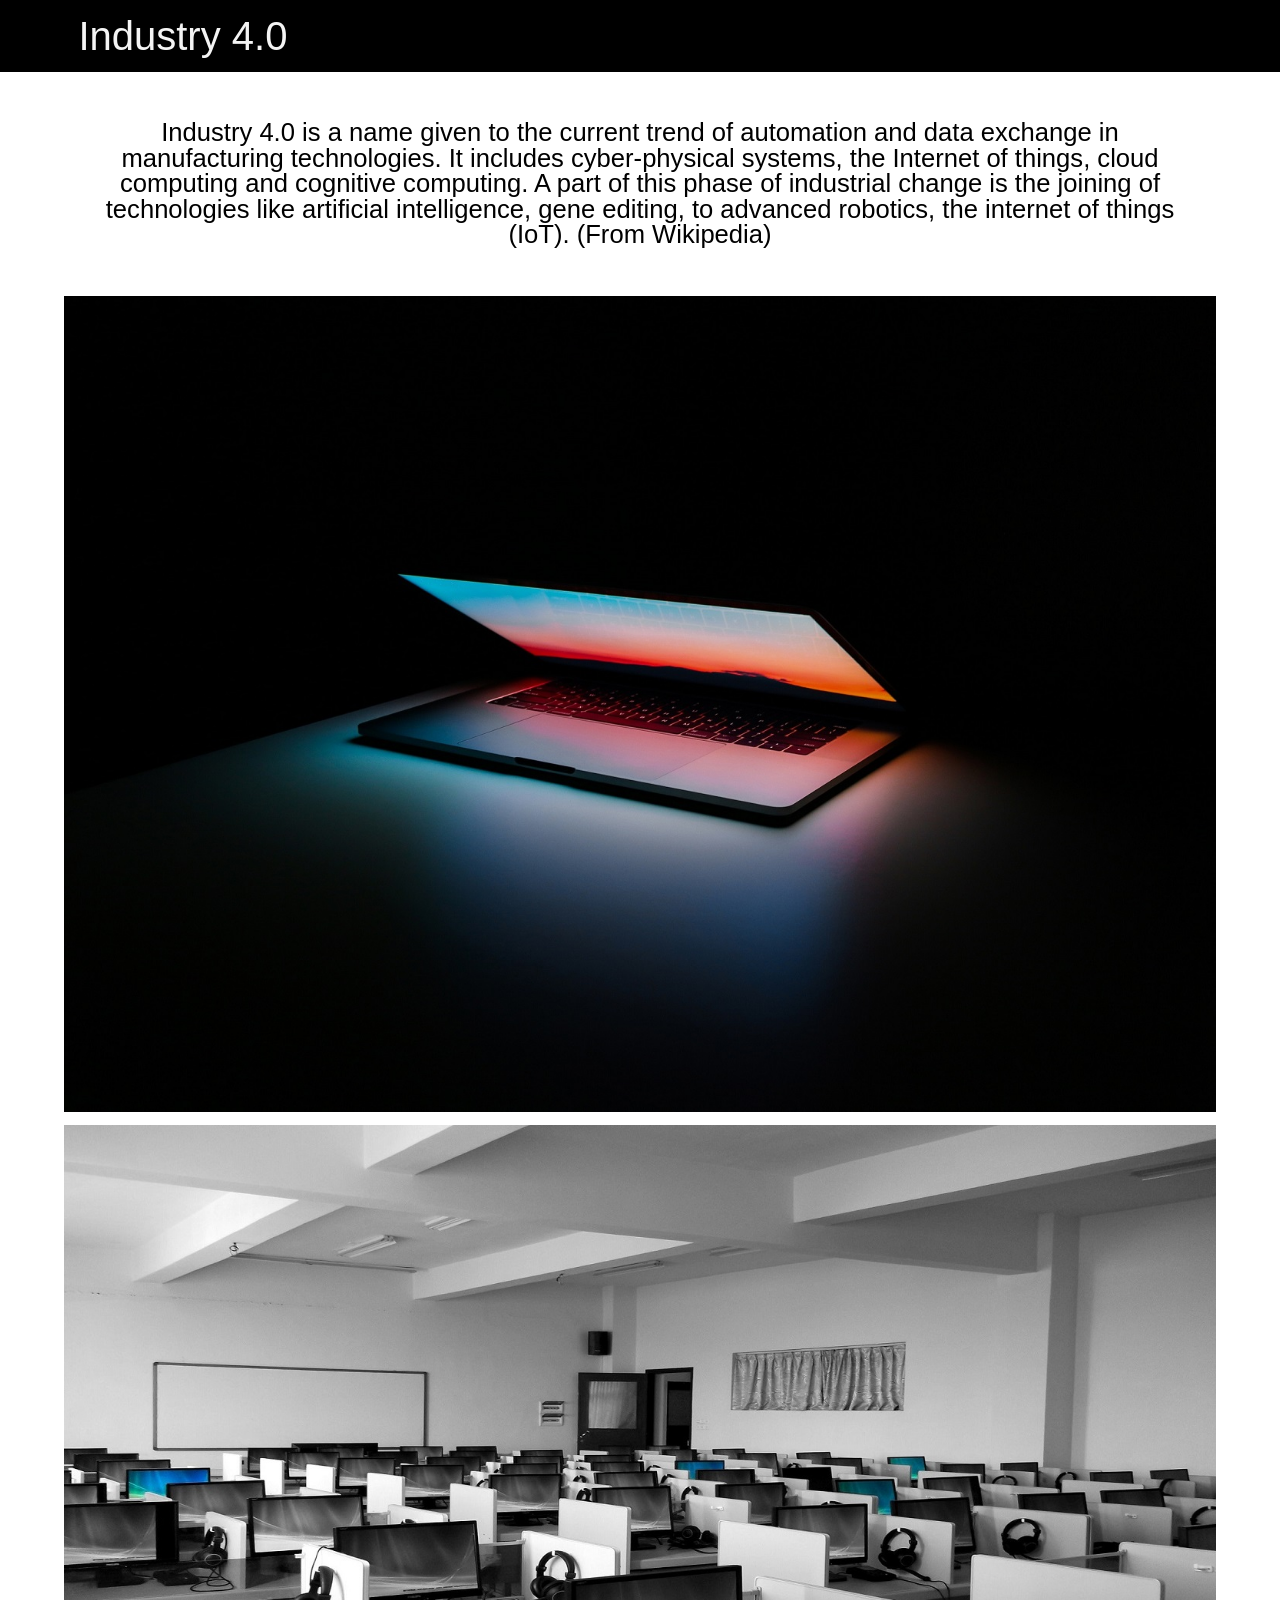
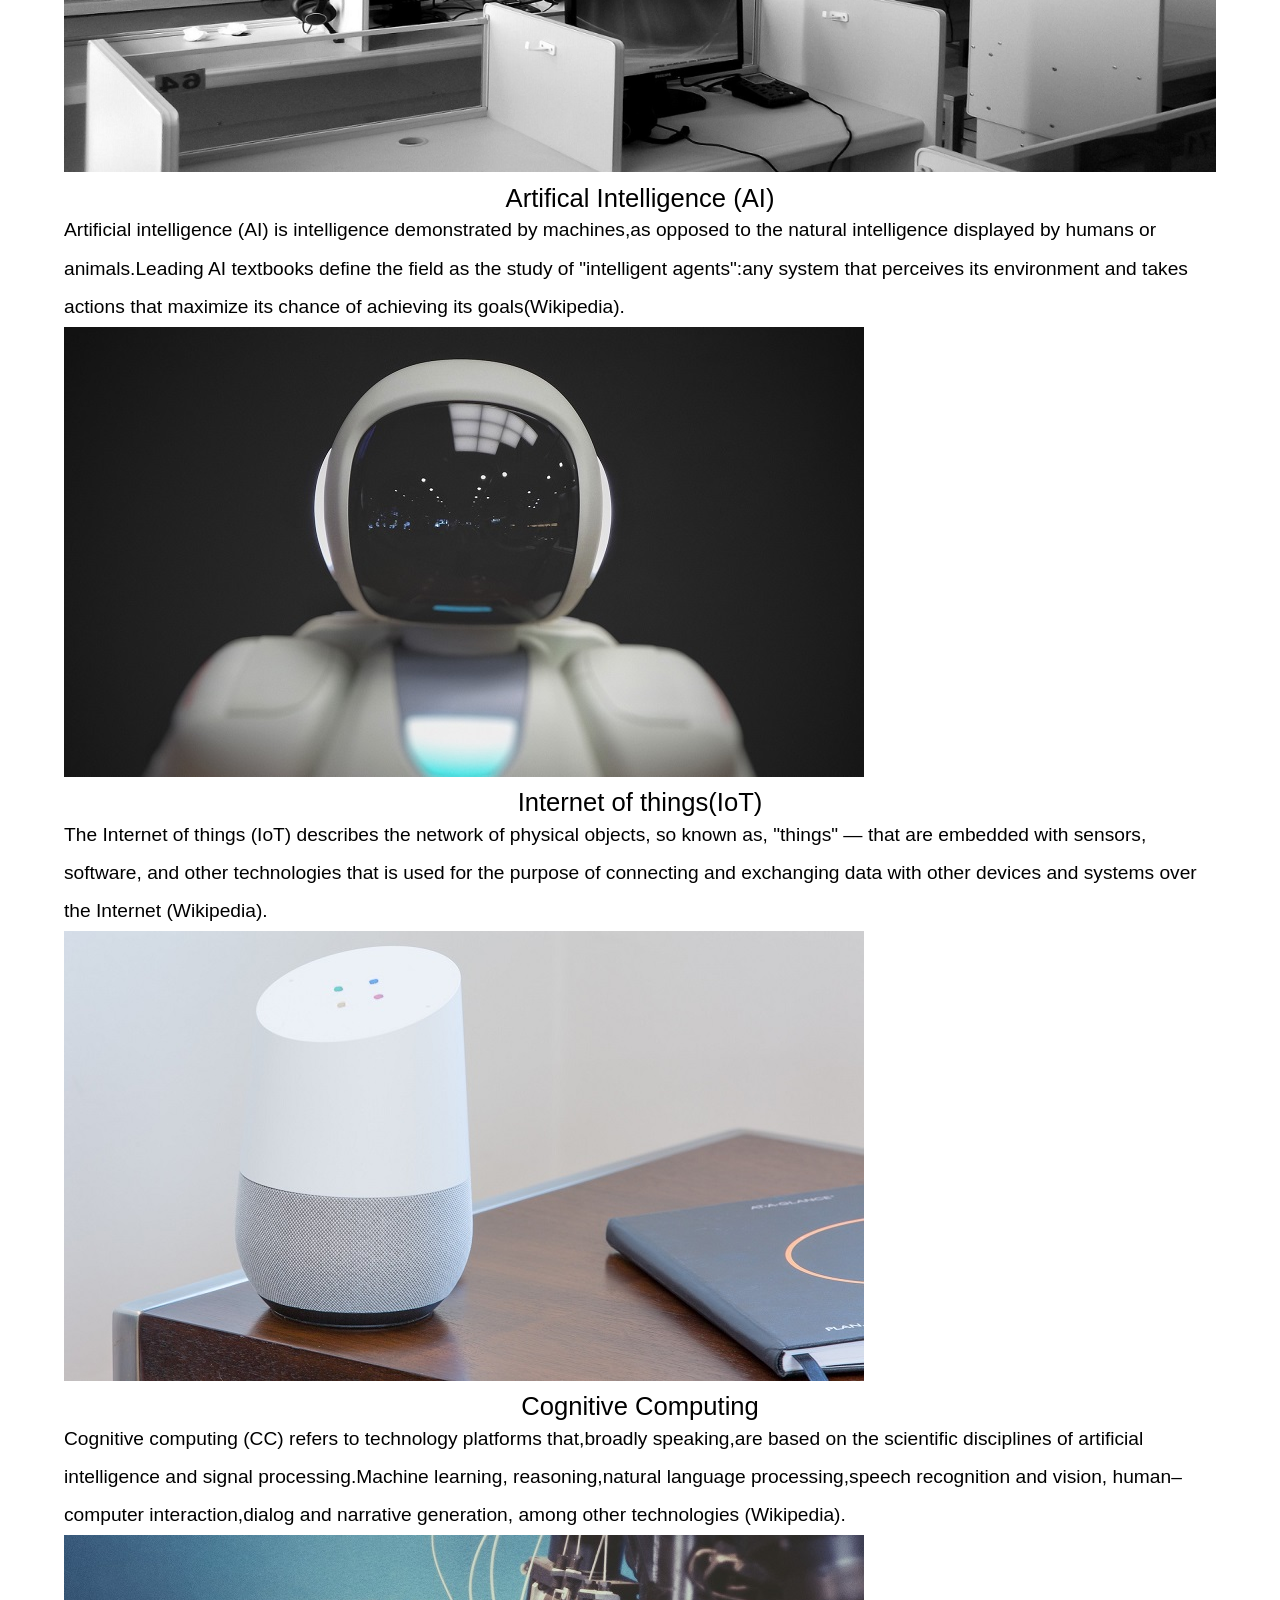
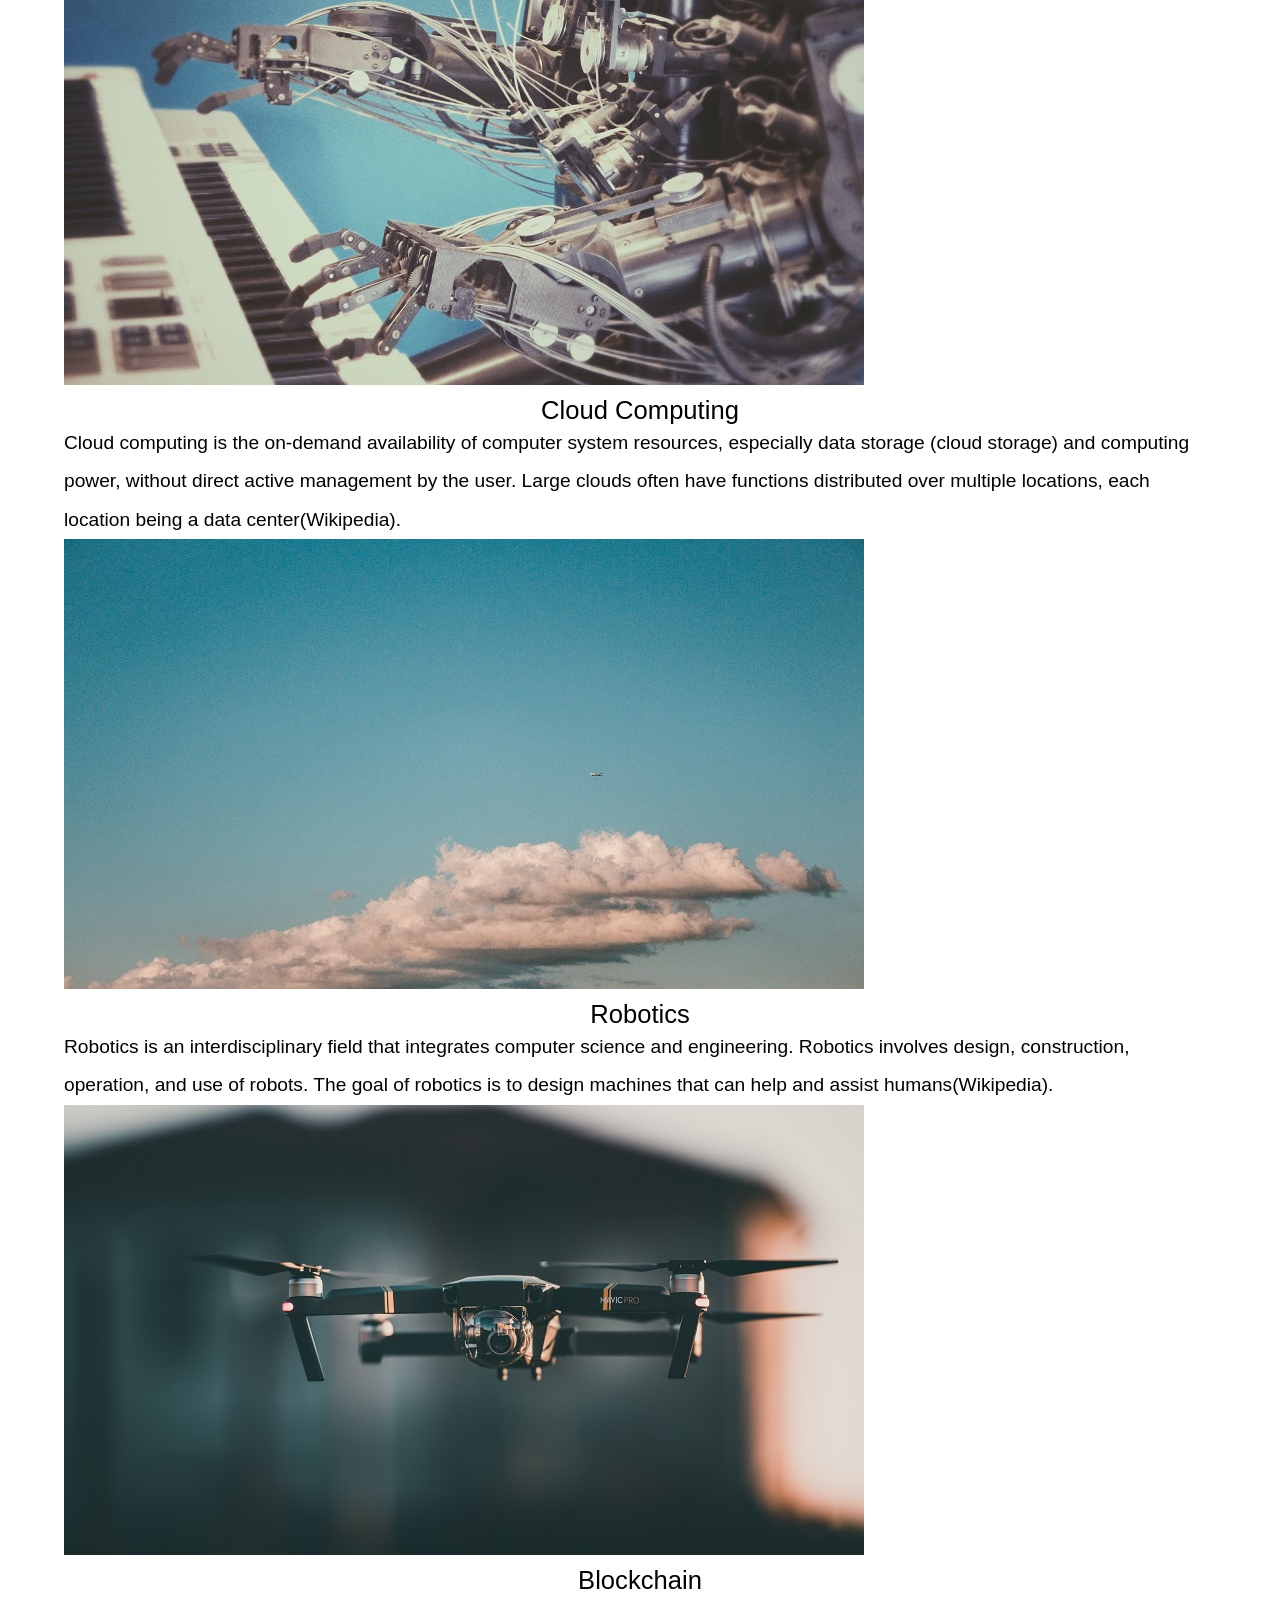
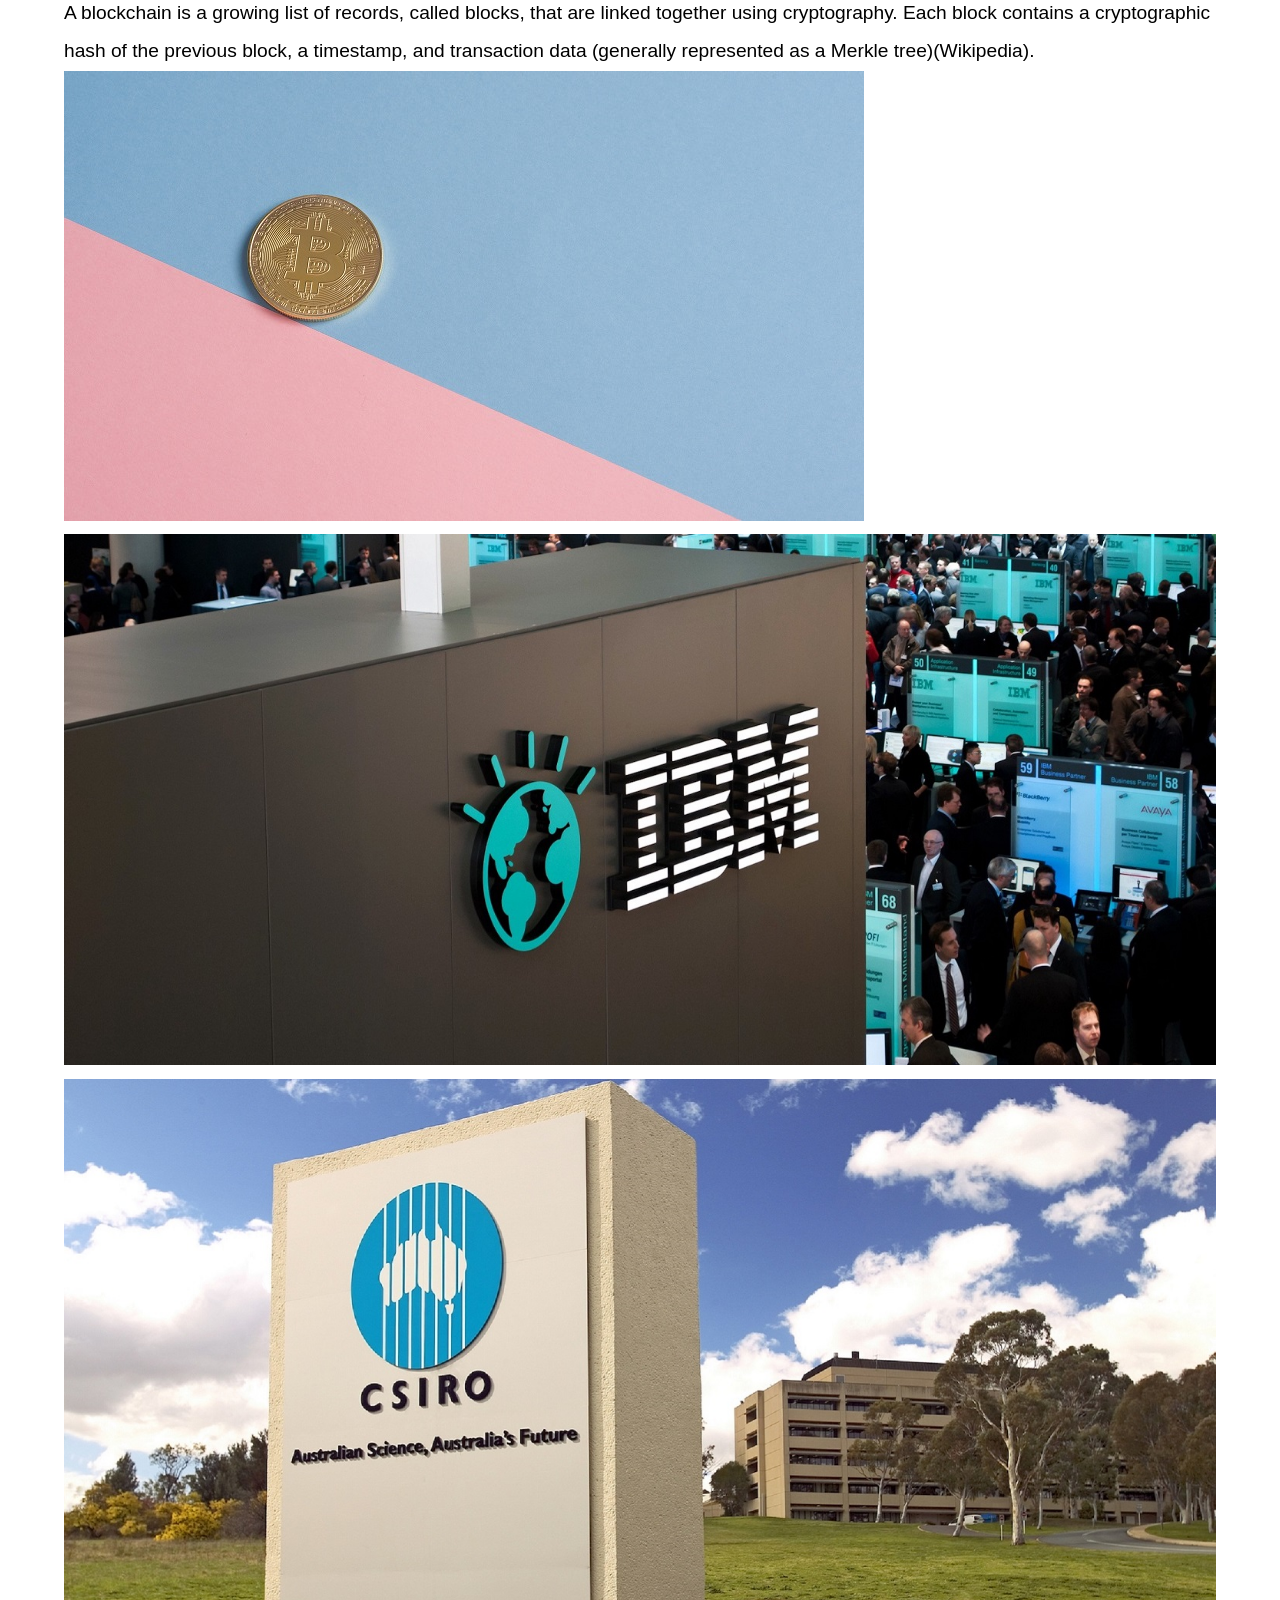
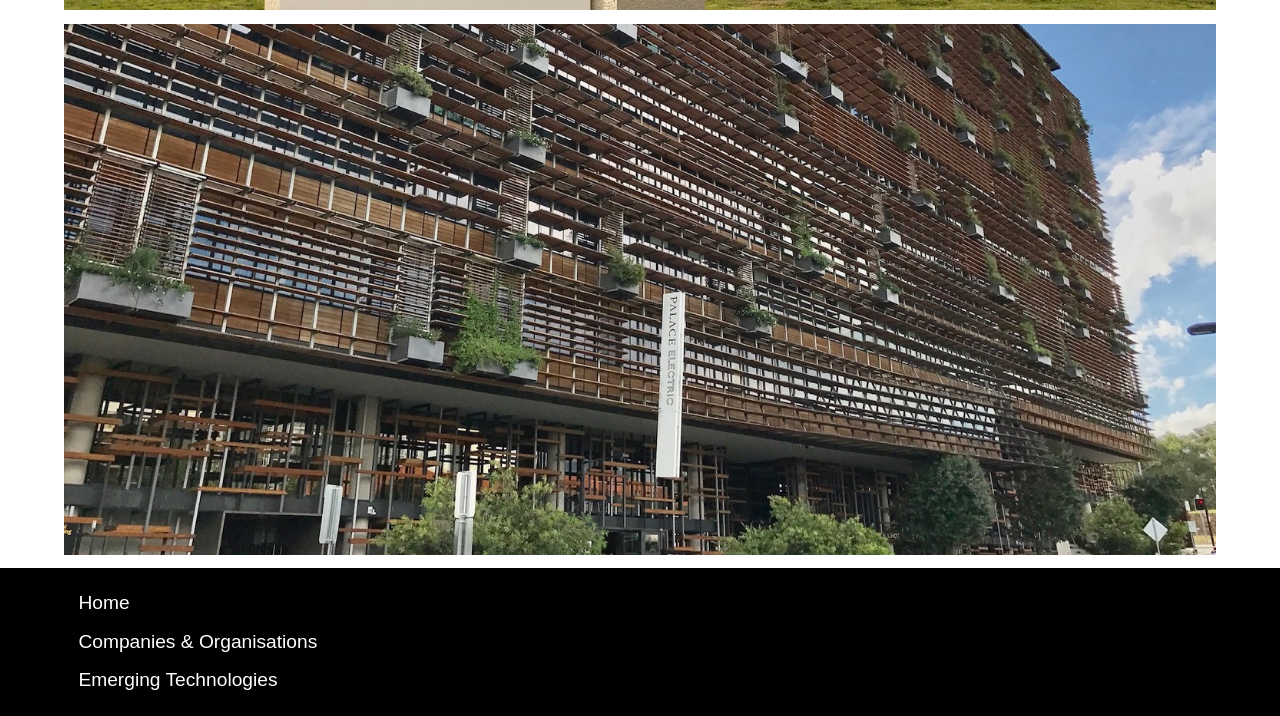
<file: final-website/index.html>
<!DOCTYPE html>
<html lang="en">

<head>

    <!-- load the head content from the head.html file -->
    <!-- This content is inserted into the base.html file -->

<meta charset="UTF-8">
<meta name="viewport" content="width=device-width, initial-scale=1.0">
<!-- load our reset stylesheet -->
<link rel="stylesheet" href="assets/css/reset.css">
<!-- load our main stylesheet -->
<link rel="stylesheet" href="assets/css/styles.css">

<!-- you could add favicons etc here -->

    <!-- set the site title to be a variable, defined in the md file -->
    <title>Industry 4.0</title>
</head>


<body>
    <header>
       
        <div class="inner-wrapper">
            <h1>Industry 4.0</h1>
        </div>
    </header>
    <main>
        <div class="inner-wrapper">
            <!-- STOP! Don't add anything more to the base template -->
            <!-- the content here is loaded through the homepage template -->
            
            
<div class="hero">
    <h2>Industry 4.0 is a name given to the current trend of automation and data exchange in manufacturing technologies. It includes cyber-physical systems, the Internet of things, cloud computing and cognitive computing. A part of this phase of industrial change is the joining of technologies like artificial intelligence, gene editing, to advanced robotics, the internet of things (IoT). (From Wikipedia)</h2>
</div>

<div class="main-content">
    <p><img src="assets/images/background1.jpg" alt="alt text"></p>
<p><img src="assets/images/background2.jpg" alt="alt text"></p>
<h2>Artifical Intelligence (AI)</h2>
<p>Artificial intelligence (AI) is intelligence demonstrated by machines,as opposed to the natural intelligence displayed by humans or animals.Leading AI textbooks define the field as the study of &quot;intelligent agents&quot;:any system that perceives its environment and takes actions that maximize its chance of achieving its goals(Wikipedia).</p>
<p><img src="assets/images/ai.jpg" alt="alt text"></p>
<h2>Internet of things(IoT)</h2>
<p>The Internet of things (IoT) describes the network of physical objects, so known as, &quot;things&quot; — that are embedded with sensors, software, and other technologies that is used for the purpose of connecting and exchanging data with other devices and systems over the Internet (Wikipedia).</p>
<p><img src="assets/images/iot.jpg" alt="alt text"></p>
<h2>Cognitive Computing</h2>
<p>Cognitive computing (CC) refers to technology platforms that,broadly speaking,are based on the scientific disciplines of artificial intelligence and signal processing.Machine learning, reasoning,natural language processing,speech recognition and vision,
human–computer interaction,dialog and narrative generation, among other technologies (Wikipedia).</p>
<p><img src="assets/images/cognitive.jpg" alt="alt text"></p>
<h2>Cloud Computing</h2>
<p>Cloud computing is the on-demand availability of computer system resources, especially
data storage (cloud storage) and computing power, without direct active management by the user. Large clouds often have functions distributed over multiple locations, each location being a data center(Wikipedia).</p>
<p><img src="assets/images/cloud.jpg" alt="alt text"></p>
<h2>Robotics</h2>
<p>Robotics is an interdisciplinary field that integrates computer science and engineering. Robotics involves design, construction, operation, and use of robots. The goal of robotics is to design machines that can help and assist humans(Wikipedia).</p>
<p><img src="assets/images/robotics.jpg" alt="alt text"></p>
<h2>Blockchain</h2>
<p>A blockchain is a growing list of records, called blocks, that are linked together
using cryptography. Each block contains a cryptographic hash of the previous block,
a timestamp, and transaction data (generally represented as a Merkle tree)(Wikipedia).</p>
<p><img src="assets/images/blockchain.jpg" alt="alt text">
<img src="assets/images/ibm.jpg" alt="alt text">
<img src="assets/images/csiro.jpg" alt="alt text">
<img src="assets/images/department.jpg" alt="alt text"></p>

</div>

            
        </div>
    </main>

    <!-- The content in this file is inserted into the base.html file -->
<footer>
    <div class="inner-wrapper">
        <p>Home</p>
        <p>Companies & Organisations</p>
        <p>Emerging Technologies</p>

    </div>
</footer>

</body>

</html>
</file>
<file: final-website/assets/css/styles.css>
body {
    font-size: 16px;
    background-color:white;
    font-family: sans-serif;
}

h1 {
    font-size: 2.5em;
    color: #f4f4f4;
    /* shorthand for TOP RIGHT BOTTOM LEFT */
    /* margin: 1em 0 1.5em 0; */
}

h2 {
    font-size: 1.6em;
    text-align: center;
    
}

p {
    font-size: 1.2em;
    line-height: 2em;

}
img{
    max-width: 100%;
}

.inner-wrapper {
    width: 90%;
    margin: 0 auto;
}

.hero {
    text-align: center;
    min-height: 5em;
    padding: 2em;
    margin: 1em 0;
    /* vertically align */
    display: flex;
    align-items: center;
    justify-content: center;
}
header,
footer {
    background-color: black;
    padding: 1em ;
    color: white;
}
/* css media query and responsive design */
@media (min-width: 1200px) {

    h1 {
        font-size: 2.5em;
    }
    h2 {
        font-size: 1.6em;
    }
    p{
        font-size: 1.2em;
    }
}

@media (min-width: 992px) and (max-width: 1200px) {
    h1 {
        font-size: 2em;
    }
    h2 {
        font-size: 1.6em;
    }
    p{
        font-size: 1.2em;
    }
}

@media (min-width: 768px) and (max-width: 992px) {

    h1 {
        font-size: 1.5em;
    }
    h2 {
        font-size: 1.5em;
    }
    p{
        font-size: 1.2em;
    }
}

@media (min-width: 576px) and (max-width: 768px) {

    h1 {
        font-size: 1.5em;
    }
    h2 {
        font-size: 1.5em;
    }
    p{
        font-size: 1.2em;
    }
}

@media (max-width: 576px) {

    
    h1 {
        font-size: 1.8em;
    }
    h2 {
        font-size: 2em;
    }
     p{
        font-size: 1.2em;
    }
}
</file>
